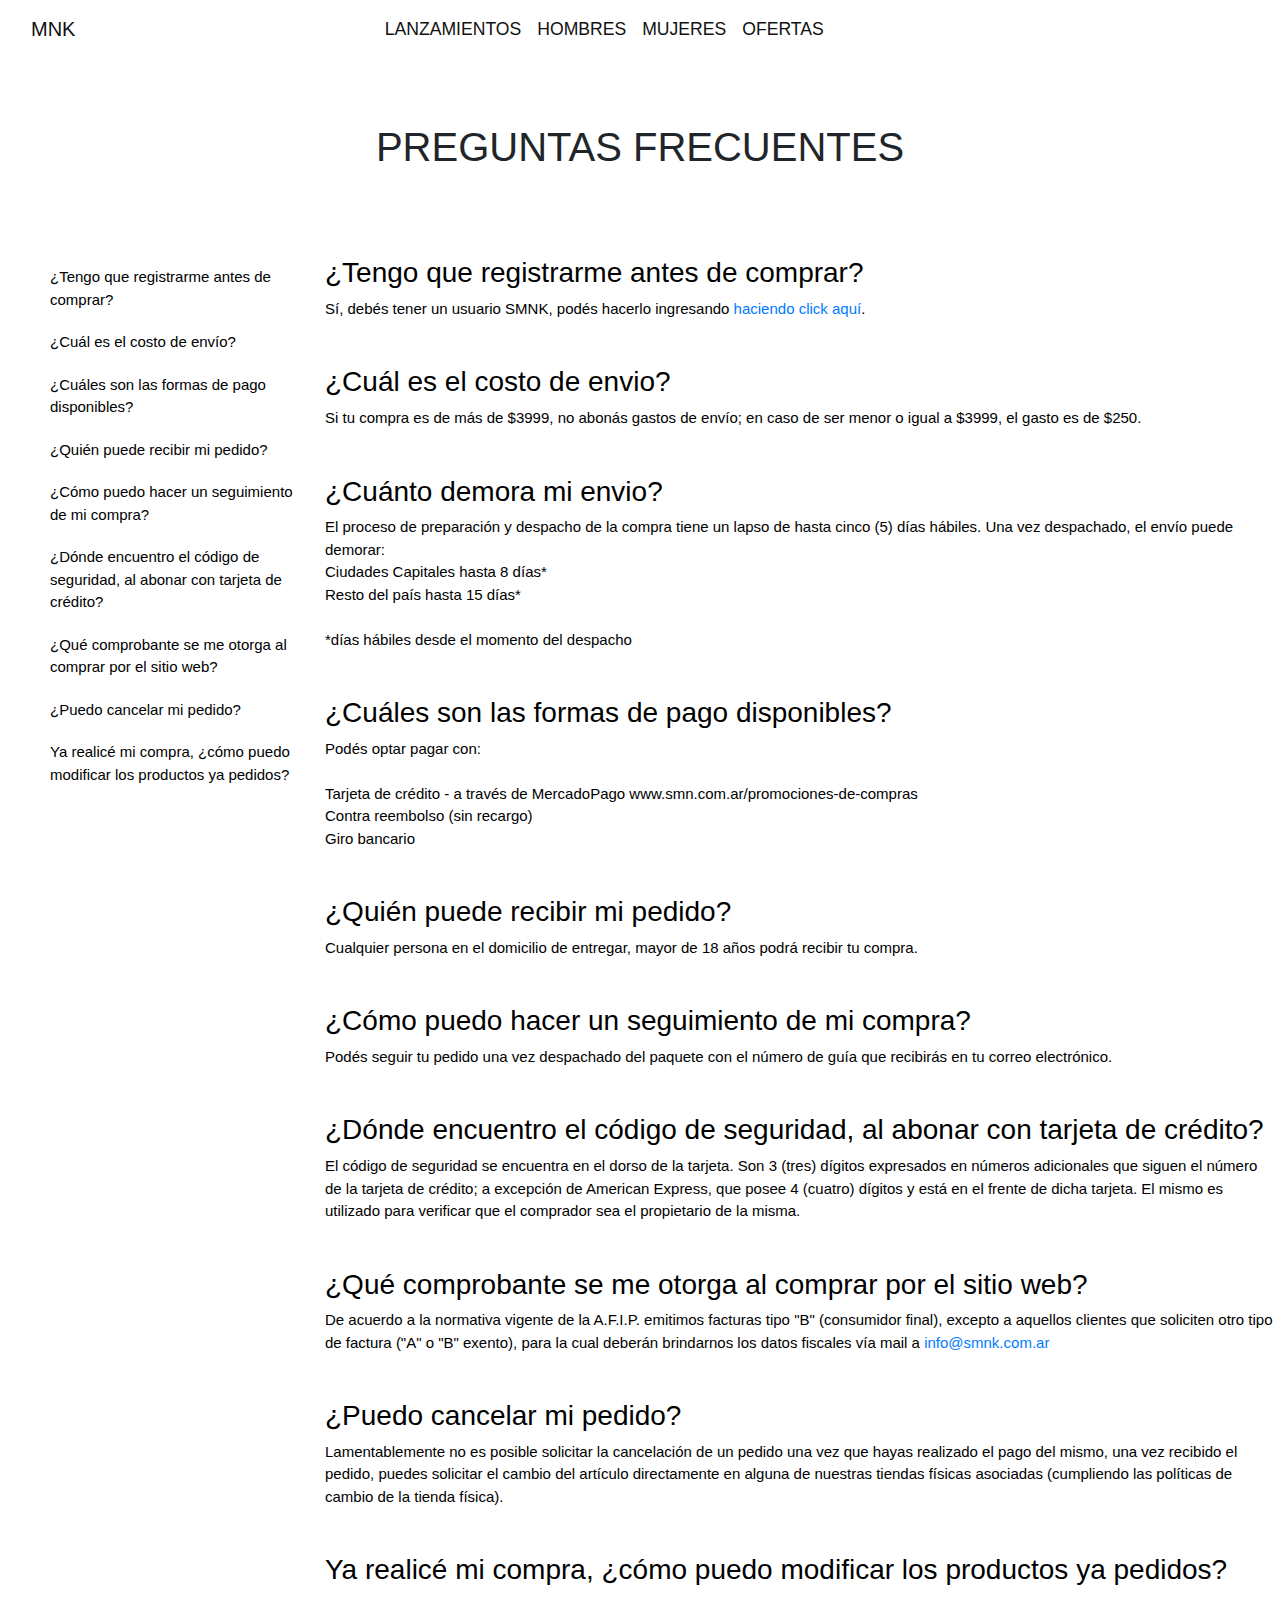
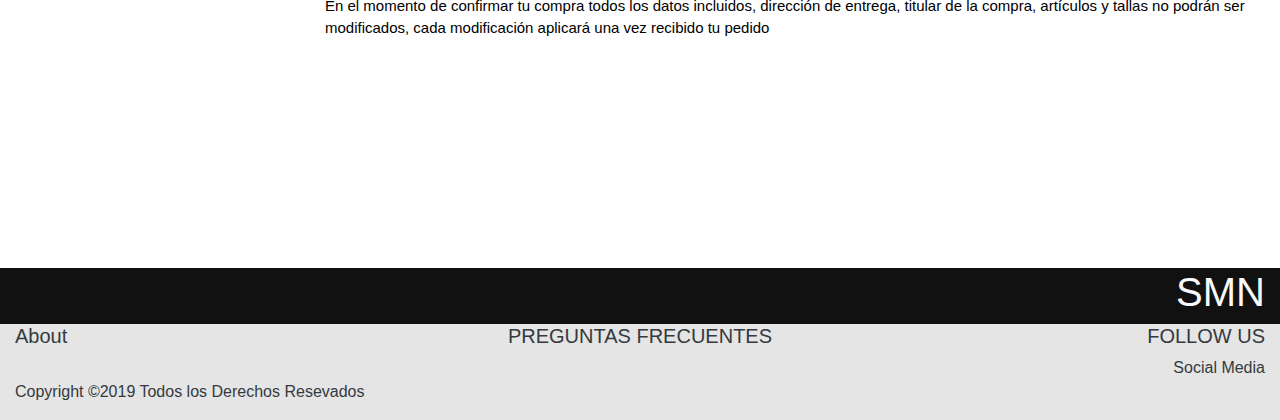
<file: PreguntasFrecuentes.html>
<!DOCTYPE html>
<html lang="en">

    <head>
        <meta charset="UTF-8" />
        <meta name="viewport" content="width=device-width, initial-scale=1.0" />
        <meta http-equiv="X-UA-Compatible" content="ie=edge" />
        <title>SMNK</title>
        <link rel="stylesheet" href="https://stackpath.bootstrapcdn.com/bootstrap/4.3.1/css/bootstrap.min.css"
          integrity="sha384-ggOyR0iXCbMQv3Xipma34MD+dH/1fQ784/j6cY/iJTQUOhcWr7x9JvoRxT2MZw1T" crossorigin="anonymous" />
        <link href="https://fonts.googleapis.com/css?family=Shadows+Into+Light&display=swap" rel="stylesheet" <link
          href="https://fonts.googleapis.com/css?family=Noto+Sans&display=swap" rel="stylesheet">
        <link rel="stylesheet" href="https://use.fontawesome.com/releases/v5.7.2/css/all.css"
          integrity="sha384-fnmOCqbTlWIlj8LyTjo7mOUStjsKC4pOpQbqyi7RrhN7udi9RwhKkMHpvLbHG9Sr" crossorigin="anonymous">
        <link rel="stylesheet" href="css/Style.css" />
       </head>

<body>
  <!-- NAVEGACION -->
  <nav class="navbar navbar-expand-lg">
    <div class="container-fluid">


      <a class="navbar-brand" href="Index.html">
        <i class="fab fa-stripe-s fa-2x"></i></i>MNK</a>
      <button class="navbar-toggler" type="button" data-toggle="collapse" data-target="#navbarNav"
        aria-controls="navbarNav" aria-expanded="false" aria-label="Toggle navigation">
        <i class="fas fa-align-right text-dark"></i>
      </button>
      <div class="collapse navbar-collapse" id="navbarNav">

        <ul class="navbar-nav mg-auto">
          <li class="nav-item active"><a class="nav-link" href="#lanzamientos">LANZAMIENTOS</a></li>
          <li class="nav-item"><a class="nav-link" href="Index.html">HOMBRES</a></li>
          <li class="nav-item"><a class="nav-link" href="Index.html">MUJERES</a></li>
          <li><a href="#Ofertas" class="nav-link">OFERTAS</a></li>
        </ul>
      </div>
      <div class="navmenu">
        <a href="#"><i class="fas fa-search"></i></a>
        <a href="#"><i class="fas fa-shopping-cart"></i></a>
        <a href="iniciarCuenta.html"><i class="fas fa-user-circle"></i></a>
      </div>
    </div>
  </nav>




    <div class="cover">
      <div class="overlay">
      <div class="content text-center">
        <h1 id="title">PREGUNTAS FRECUENTES</h1>
      </div>
    </div>

    <table>
     <tr>
      <td class="part-1" width=0% valign=top >
        <ul class="answer">
              <li>
                <a href="#answer-1">¿Tengo que registrarme antes de comprar?</a>
              </li>
              <li>
                <a href="#answer-2">¿Cuál es el costo de envío?</a>
              </li>
              <li hidden>
                <a href="#answer-3">¿Cuánto demora mi envío?</a>
              </li>
              <li>
                <a href="#answer-4">¿Cuáles son las formas de pago disponibles?</a>
              </li>
              <li>
                <a href="#answer-5">¿Quién puede recibir mi pedido?</a>
              </li>
              <li>
                <a href="#answer-6">¿Cómo puedo hacer un seguimiento de mi compra?</a>
              </li>
              <li>
                <a href="#answer-7">¿Dónde encuentro el código de seguridad, al abonar con tarjeta de crédito? </a>
              </li>
              <li>
                <a href="#answer-8">¿Qué comprobante se me otorga al comprar por el sitio web?</a>
              </li>
              <li>
                <a href="#answer-9">¿Puedo cancelar mi pedido?</a>
              </li>
              <li>
                <a href="#answer-10">Ya realicé mi compra, ¿cómo puedo modificar los productos ya pedidos?</a>
              </li>
            </ul>
      </td>
      <td class="part-2" width=75% valign=top >
       <section id="answer-1">
              <h3>¿Tengo que registrarme antes de comprar?</h3>
              Sí, debés tener un usuario SMNK, podés hacerlo ingresando <a href="registrarse.html">haciendo click aquí</a>.
            </section>
            <br></br>
            <section id="answer-2">
              <h3>¿Cuál es el costo de envio?</h3>
              Si tu compra es de más de $3999, no abonás gastos de envío; en caso de ser menor o igual a $3999, el gasto es de $250.
            </section>
            <br></br>
            <section id="answer-3">
              <h3>¿Cuánto demora mi envio?</h3>
              El proceso de preparación y despacho de la compra tiene un lapso de hasta cinco (5) días hábiles.

              Una vez despachado, el envío puede demorar:

                <li>Ciudades Capitales hasta 8 días*</li>

                <li>Resto del país hasta 15 días*</li>

                <br>*días hábiles desde el momento del despacho</br>
            </section>
            <br></br>
            <section id="answer-4">
              <h3>¿Cuáles son las formas de pago disponibles?</h3>
              Podés optar pagar con:
              <br></br>
              <li>Tarjeta de crédito - a través de MercadoPago www.smn.com.ar/promociones-de-compras</li>
              <li>Contra reembolso (sin recargo)</li>
              <li>Giro bancario</li>
            </section>
            <br></br>
            <section id="answer-5">
              <h3>¿Quién puede recibir mi pedido?</h3>
              Cualquier persona en el domicilio de entregar, mayor de 18 años podrá recibir tu compra.
            </section>
            <br></br>
            <section id="answer-6">
              <h3>¿Cómo puedo hacer un seguimiento de mi compra?</h3>
              Podés seguir tu pedido una vez despachado del paquete con el número de guía que recibirás en tu correo electrónico.
            </section>
            <br></br>
            <section id="answer-7">
              <h3>¿Dónde encuentro el código de seguridad, al abonar con tarjeta de crédito?</h3>
              El código de seguridad se encuentra en el dorso de la tarjeta. Son 3 (tres) dígitos expresados en números adicionales que siguen el número de la tarjeta de crédito; a excepción de American Express, que posee 4 (cuatro) dígitos y está en el frente de dicha tarjeta. El mismo es utilizado para verificar que el comprador sea el propietario de la misma.
            </section>
            <br></br>
            <section id="answer-8">
              <h3>¿Qué comprobante se me otorga al comprar por el sitio web?</h3>
              De acuerdo a la normativa vigente de la A.F.I.P. emitimos facturas tipo "B" (consumidor final), excepto a aquellos clientes que soliciten otro tipo de factura ("A" o "B" exento), para la cual deberán brindarnos los datos fiscales vía mail a <a href="#">info@smnk.com.ar</a>
            </section>
            <br></br>
            <section id="answer-9">
              <h3>¿Puedo cancelar mi pedido?</h3>
              Lamentablemente no es posible solicitar la cancelación de un pedido una vez que hayas realizado el pago del mismo, una vez recibido el pedido, puedes solicitar el cambio del artículo directamente en alguna de nuestras tiendas físicas asociadas (cumpliendo las políticas de cambio de la tienda física).
            </section>
            <br></br>
            <section id="answer-10">
              <h3>Ya realicé mi compra, ¿cómo puedo modificar los productos ya pedidos?</h3>
              En el momento de confirmar tu compra todos los datos incluidos, dirección de entrega, titular de la compra, artículos y tallas no podrán ser modificados, cada modificación aplicará una vez recibido tu pedido
          </section>
      </td>
     </tr>
    </table>




<section class="bannerbottom container-fluid text-right bg-black">
    <h1 class="display-5 text-light">SMN</h1>
    </section>



      <!-- FOOTER -->
      <footer>
        <div class="container-fluid text-left">
          <div class="row">
            <div class="col-sm-4">
              <h5 class="text-dark">About</h5>
              <p class="pt-4 text-dark">Copyright ©2019 Todos los Derechos Resevados</p>
            </div>
            <div class="col-sm-4 text-center">
              <a href="PreguntasFrecuentes.html">
                <h5 class="text-dark">PREGUNTAS FRECUENTES</h5>
              </a>
            </div>
            <div class="col-sm-4 social text-right pt-0">
              <h5 class="text-dark">FOLLOW US</h5>
              <p class="text-dark">Social Media</p>
              <div class="column text-dark">
                <i class="fab fa-facebook-f"></i>
                <i class="fab fa-instagram"></i>
                <i class="fab fa-twitter"></i>
                <i class="fab fa-youtube"></i>
              </div>
            </div>
          </div>
        </div>
      </footer>
  <!--SCRIPTS -->
  <script src="https://cdnjs.cloudflare.com/ajax/libs/jquery/3.3.1/jquery.min.js"></script>
  <script src="https://cdnjs.cloudflare.com/ajax/libs/popper.js/1.14.7/umd/popper.min.js" integrity="sha384-UO2eT0CpHqdSJQ6hJty5KVphtPhzWj9WO1clHTMGa3JDZwrnQq4sF86dIHNDz0W1" crossorigin="anonymous"></script>
  <script src="https://stackpath.bootstrapcdn.com/bootstrap/4.3.1/js/bootstrap.min.js" integrity="sha384-JjSmVgyd0p3pXB1rRibZUAYoIIy6OrQ6VrjIEaFf/nJGzIxFDsf4x0xIM+B07jRM" crossorigin="anonymous"></script>
  </body>
</html>
</file>
<file: css/Style.css>
* {
  box-sizing: border-box;
}

header,
section {
  overflow-x: hidden;
}


/* NAVEGACION */
.navbar {
  font-family: 'Noto sans', sans-serif;
  font-size: 1.1em;
  background-color: #fff;
  box-shadow: #111;
}

.navbar a {
  text-decoration: none;
  color: #111;
}

.navmenu i {
  margin-right: 22px;
  padding-left: 22px;
}

.navmenu a:hover {
  color: gray;
}

.navbar-brand:hover {
  color: gray;
}

.nav-link:hover {
  color: gray;
}

.collapse {
  justify-content: center;
}

/* HEADER */
.main-header {
  background-image: url(../img/urban.jpg);
  height: 850px;
  margin-top: 5px;
  background-position: center;
  background-repeat: no-repeat;
  background-size: cover;
}


.main-header h1 {
  font-weight: lighter;
  padding-top: 15%;

}

.primary-btn {
  border-radius: 30px;
  font-weight: inherit;
}

/*  PERFECT BALANCE */





.gender img {
  width: 100%;
  display: block;
  margin-bottom: 30px;

}



/* FOOTER BANNER */
.bannerbottom {
  margin-top: 10%;
  background: #111;
}

.bannerbottom h1 {
  font-weight: lighter;
}

/* FOOTER */
footer {
  background: rgba(1, 1, 1, 0.1);
  overflow-x: hidden;
 
}

.social {
  padding-top: 40px;
}

.social i {
  padding-right: 10px;
}


/*REGISTRARSE*/


.registerr p {
  font-weight: lighter;
  font-size: 24px;
  color: black;
}

.registerr h1 {
  font-weight: lighter;
}

.registerr .btn {
  margin-left: 1%;
}




/*PREGUNTAS FRECUENTES*/
.cover {
  background: #fff;
}

#title {
  font-family: 'Noto sans', sans-serif;
  font-weight: lighter;
  padding-top: 50px;
  padding-bottom: 20px;
  margin: 15px;
}

td {
  font-family: 'Noto sans', sans-serif;
  font-size: 15px;
  color: #000000;
  padding: 5px;
  padding-top: 50px;
  padding-bottom: 100px;

}

.answer li {
  list-style: none;
  margin-right: auto;
  padding: 5px;
  padding-top: 10px;
  padding-bottom: 10px;

}

.answer a {
  text-decoration: none;
  color: black;
}








/*RESPONSIVE*/
@media only screen and (max-width: 992px) {
  .navmenu {
    display: none;
  }

  }

@media only screen and (max-width: 768px) {
  header .navbar-brand {
    padding-left: 1rem;
  }

  .section-3 .row h1 {
    padding: 6vmin 4vmin;
  }


}

@media only screen and (max-width: 720px) {

  .fa-shopping-cart {
    display: inline-flex;
  }
}



@media only screen and (max-width: 320px) {
  .section-4 .carousel-inner {
    margin-left: -4vmin;
  }
}
</file>
